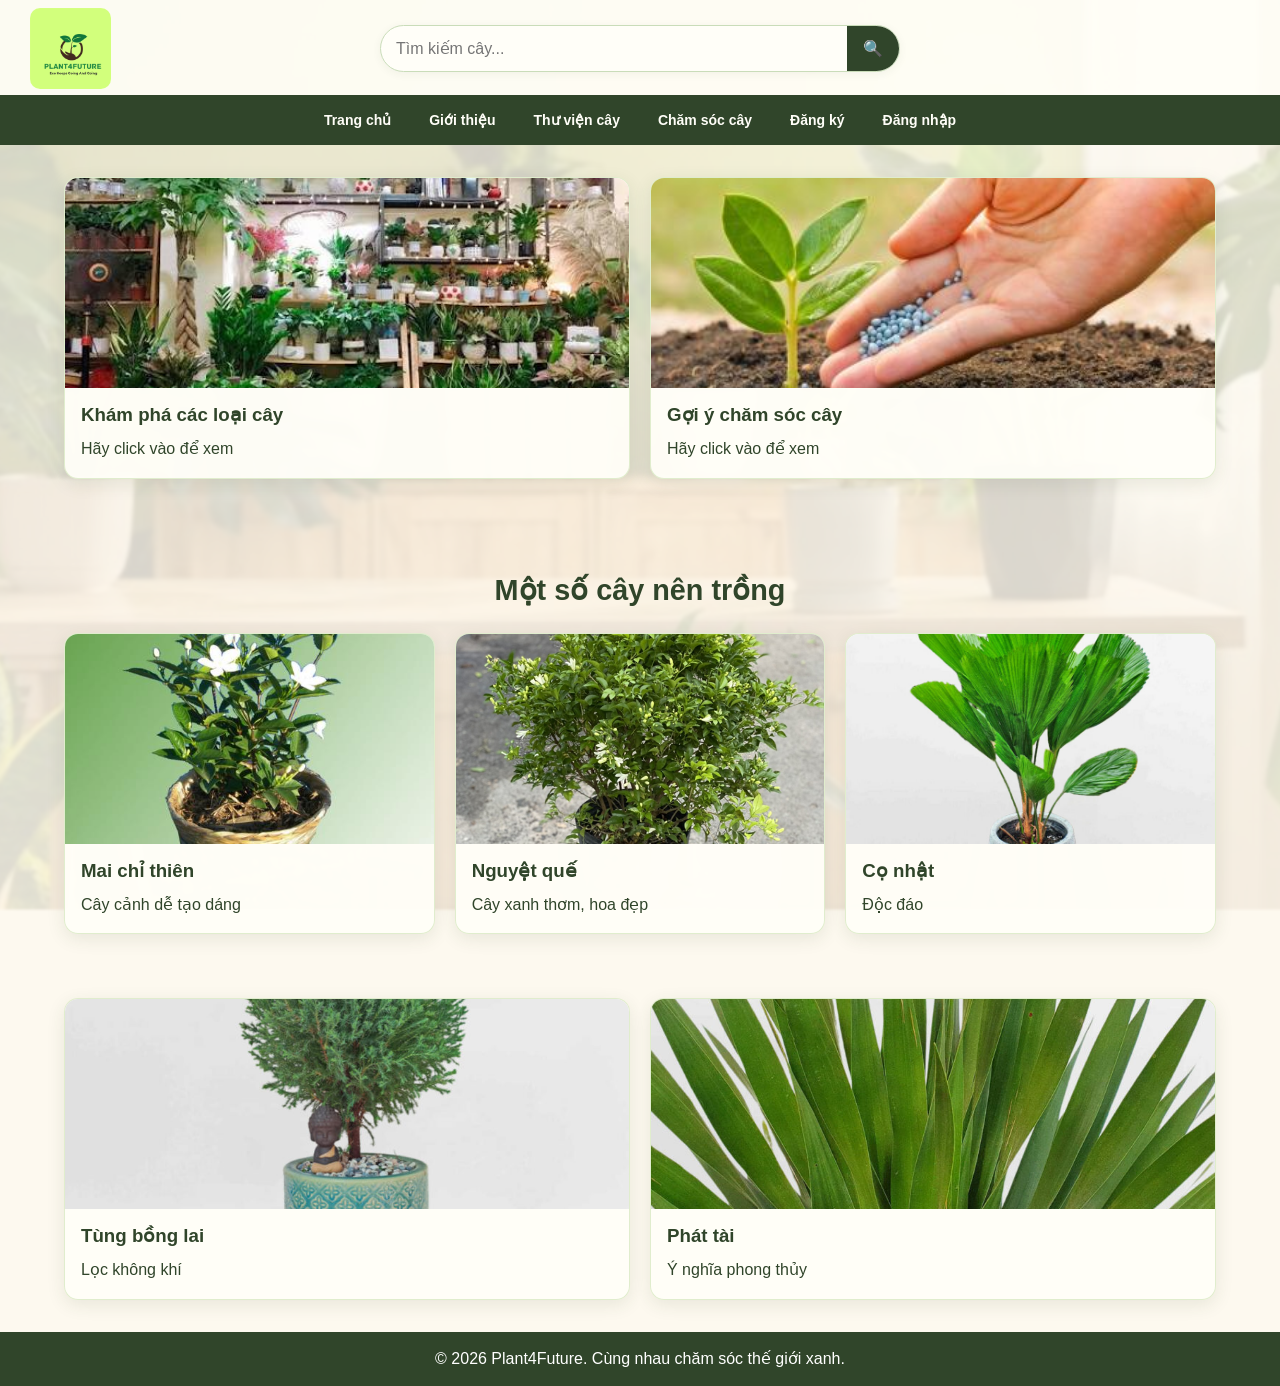
<file: index.html>
<!DOCTYPE html>
<html lang="en">
<head>
    <meta charset="UTF-8">
    <meta name="viewport" content="width=device-width, initial-scale=1.0">
    <title>Plant4Future | Chăm sóc cây xanh</title>
    <link rel="stylesheet" href="./css/style.css">
</head>
<body>
    <header >
        <img src="./image/amc9ognc.png" style="width: 76px;">
        <div class="search-box">
            <input type="text" id="searchInput" placeholder="Tìm kiếm cây...">
            <button onclick="search()">🔍</button>
        </div>
    </header>

    <nav>
        <div class="pill-bar">
            <a class="pill" href="./index.html">Trang chủ</a>
            <a class="pill" href="./intro.html">Giới thiệu</a>
            <a class="pill" href="./products.html">Thư viện cây</a>
            <a class="pill" href="./products.html">Chăm sóc cây</a>
         
            <a class="pill" href="./register.html">Đăng ký</a>
            <a class="pill" href="./login.html">Đăng nhập</a>
        </div>
    </nav>

    <section id="news" class="news fade-down">
        <div class="news-container">
          <div class="news-item">
            <a href="./products.html">
              <img src="./image/anhbg.jpg" alt="">
              <h3>Khám phá các loại cây</h3>
            </a>
            <p>Hãy click vào để xem</p>
          </div>
          <div class="news-item">
            <a href="./products.html">
              <img src="./image/cham.jpg" alt="">
              <h3>Gợi ý chăm sóc cây</h3>
            </a>
            <p>Hãy click vào để xem</p>
          </div>
        </div>
    </section>

  <section id="new-products" class="news">
    <h2 style="margin-bottom:20px;">Một số cây nên trồng</h2>
    <div class="news-container">
      <div class="news-item">
        <a href="./products.html"><img src="./image/mai-chi-thien-4.png"></a>
        <h3>Mai chỉ thiên</h3>
        <p>Cây cảnh dễ tạo dáng</p>
      </div>

      <div class="news-item">
        <a href="./products.html"><img src="./image/nguyet-que-1-1.png"></a>
        <h3>Nguyệt quế</h3>
        <p>Cây xanh thơm, hoa đẹp</p>
      </div>

      <div class="news-item">
        <a href="./products.html"><img src="./image/cay-co-nhat.jpg"></a>
        <h3>Cọ nhật</h3>
        <p>Độc đáo</p>
      </div>
    </div>
  </section>

  <section id="new-products" class="news">
    <div class="news-container">
      <div class="news-item">
        <a href="./products.html"><img src="./image/tung-bong-lai.jpg"></a>
        <h3>Tùng bồng lai</h3>
        <p>Lọc không khí</p>
      </div>

      <div class="news-item">
        <a href="./products.html"><img src="./image/cay-phat-tai.jpg"></a>
        <h3>Phát tài</h3>
        <p> Ý nghĩa phong thủy</p>
      </div>

    </div>
  </section>

  <!-- Footer -->
  <footer>
    <p>&copy;  2026 Plant4Future. Cùng nhau chăm sóc thế giới xanh.</p>
  </footer>

  <script>
    (function(){if(!window.chatbase||window.chatbase("getState")!=="initialized"){window.chatbase=(...args)=>{if(!window.chatbase.q){window.chatbase.q=[]}window.chatbase.q.push(arguments)};window.chatbase=new Proxy(window.chatbase,{get(target,prop){if(prop==="q"){return target.q}return(...args)=>target(prop,...args)}})}const onLoad=function(){const script=document.createElement("script");script.src="https://www.chatbase.co/embed.min.js";script.id="55L5_EuaUfNI3iV3KPG8v";script.domain="www.chatbase.co";document.body.appendChild(script)};if(document.readyState==="complete"){onLoad()}else{window.addEventListener("load",onLoad)}})();
  </script>

  <script src="./script/search.js"></script>
</body>
</html>
</file>
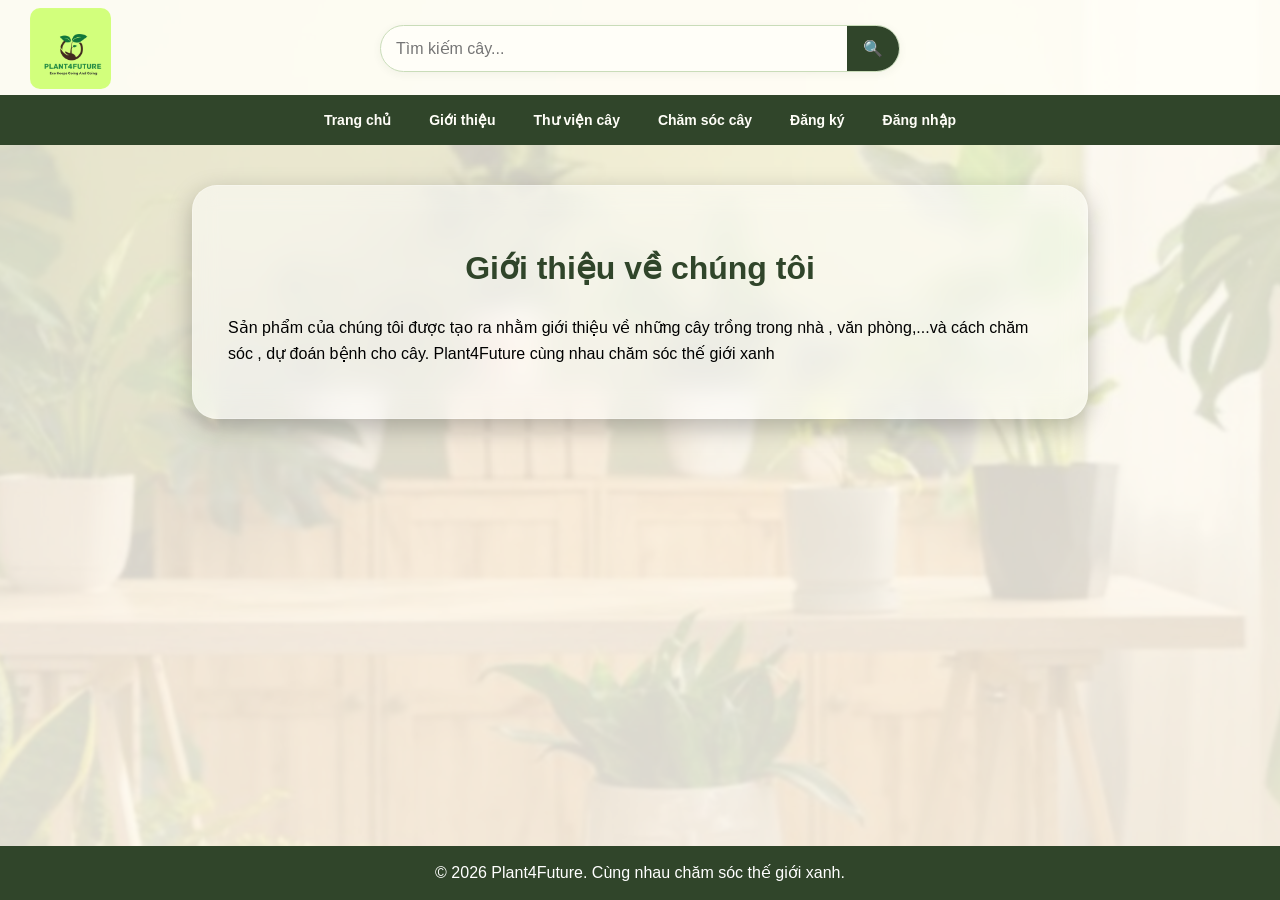
<file: intro.html>
<!DOCTYPE html>
<html lang="en">
<head>
    <meta charset="UTF-8">
    <meta name="viewport" content="width=device-width, initial-scale=1.0">
    <title>Plant4Future | Chăm sóc cây xanh</title>
    <link rel="stylesheet" href="./css/style.css">
</head>
<body>
    <header >
        <img src="./image/amc9ognc.png" style="width: 76px;">
        <div class="search-box">
            <input type="text" id="searchInput" placeholder="Tìm kiếm cây...">
            <button onclick="search()">🔍</button>
        </div>
    </header>

    <nav>
        <div class="pill-bar">
            <a class="pill" href="./index.html">Trang chủ</a>
            <a class="pill" href="./intro.html">Giới thiệu</a>
            <a class="pill" href="./products.html">Thư viện cây</a>
            <a class="pill" href="./products.html">Chăm sóc cây</a>
           
            <a class="pill" href="./register.html">Đăng ký</a>
            <a class="pill" href="./login.html">Đăng nhập</a>
        </div>
    </nav>

    <div class="mua-box">
        <h1 style="text-align: center;">Giới thiệu về chúng tôi</h1>
        <p>Sản phẩm của chúng tôi được tạo ra nhằm giới thiệu về những cây trồng trong nhà , văn phòng,...và cách chăm sóc , dự đoán bệnh cho cây. Plant4Future cùng nhau chăm sóc thế giới xanh</p>
    </div>
  <!-- Footer -->
  <footer>
    <p>&copy;  2026 Plant4Future. Cùng nhau chăm sóc thế giới xanh.</p>
  </footer>

  <script>
    (function(){if(!window.chatbase||window.chatbase("getState")!=="initialized"){window.chatbase=(...args)=>{if(!window.chatbase.q){window.chatbase.q=[]}window.chatbase.q.push(arguments)};window.chatbase=new Proxy(window.chatbase,{get(target,prop){if(prop==="q"){return target.q}return(...args)=>target(prop,...args)}})}const onLoad=function(){const script=document.createElement("script");script.src="https://www.chatbase.co/embed.min.js";script.id="55L5_EuaUfNI3iV3KPG8v";script.domain="www.chatbase.co";document.body.appendChild(script)};if(document.readyState==="complete"){onLoad()}else{window.addEventListener("load",onLoad)}})();
  </script>

  <script src="./script/search.js"></script>
</body>
</html>
</file>
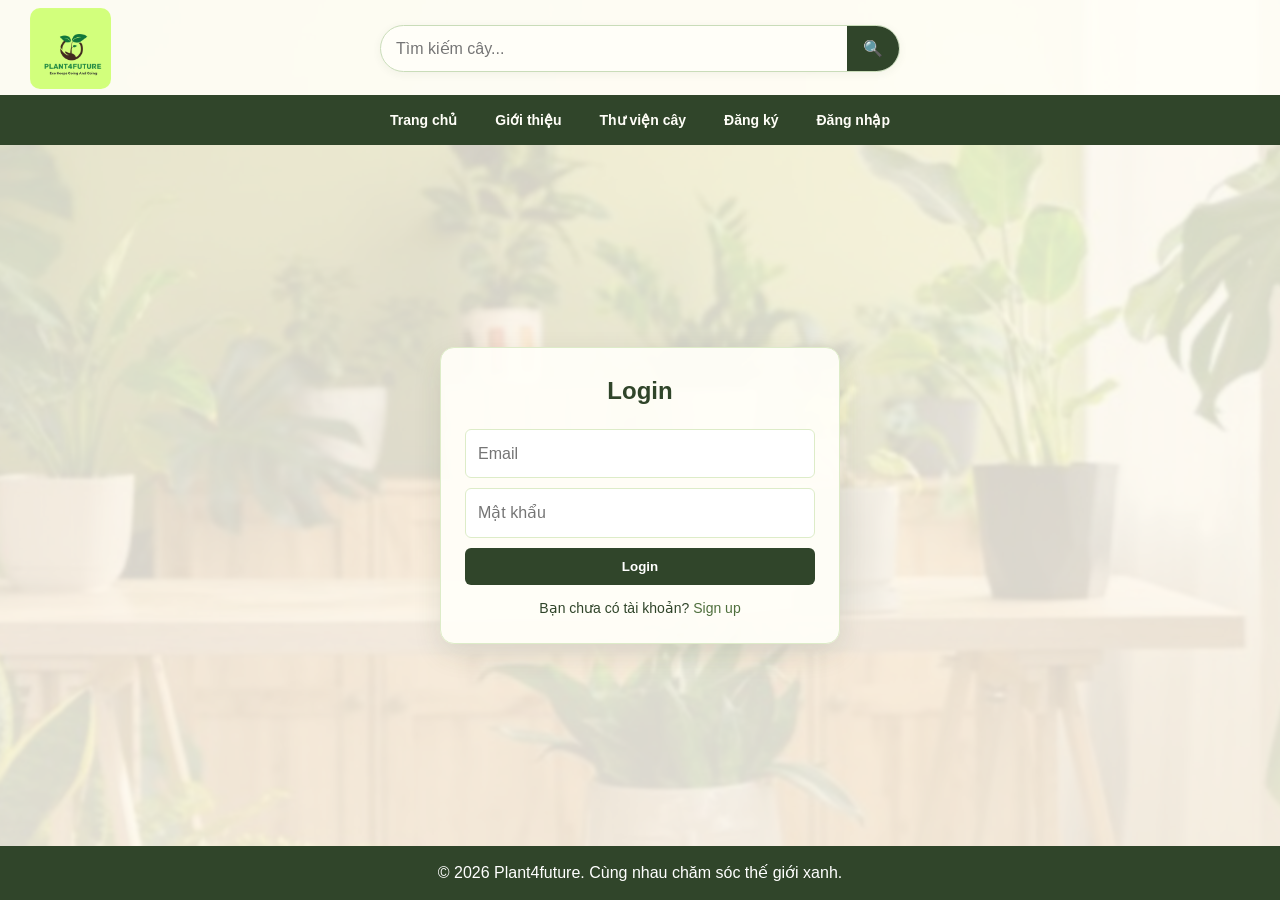
<file: login.html>
<!DOCTYPE html>
<html lang="en">
<head>
    <meta charset="UTF-8">
    <meta name="viewport" content="width=device-width, initial-scale=1.0">
    <title>Plant4Future</title>
    <link rel="stylesheet" href="./css/style.css">
    <link rel="stylesheet" href="./css/login.css">
</head>
<body class="login-page">
    <header >
        <img src="./image/amc9ognc.png" style="width: 76px;">
        <div class="search-box">
            <input type="text" id="searchInput" placeholder="Tìm kiếm cây...">
            <button onclick="search()">🔍</button>
        </div>
    </header>

    <nav>
        <div class="pill-bar">
            <a class="pill" href="./index.html">Trang chủ</a>
            <a class="pill" href="./intro.html">Giới thiệu</a>
            <a class="pill" href="./products.html">Thư viện cây</a>
            
         
            <a class="pill" href="./register.html">Đăng ký</a>
            <a class="pill" href="./login.html">Đăng nhập</a>
        </div>
    </nav>


<main>
    <div class="login-box">
        <h2>Login</h2>
        <form id="loginForm">
            <input type="text" id="username" placeholder="Email" required>
            <input type="password" id="password" placeholder="Mật khẩu" required>
            <button type="submit">Login</button>
            <p>Bạn chưa có tài khoản? <a href="./register.html">Sign up</a></p>
        </form>
    </div>
</main>


  <!-- Footer -->
  <footer>
    <p>&copy;  2026 Plant4future. Cùng nhau chăm sóc thế giới xanh.</p>
  </footer>

    <script>
        (function(){if(!window.chatbase||window.chatbase("getState")!=="initialized"){window.chatbase=(...args)=>{if(!window.chatbase.q){window.chatbase.q=[]}window.chatbase.q.push(arguments)};window.chatbase=new Proxy(window.chatbase,{get(target,prop){if(prop==="q"){return target.q}return(...args)=>target(prop,...args)}})}const onLoad=function(){const script=document.createElement("script");script.src="https://www.chatbase.co/embed.min.js";script.id="55L5_EuaUfNI3iV3KPG8v";script.domain="www.chatbase.co";document.body.appendChild(script)};if(document.readyState==="complete"){onLoad()}else{window.addEventListener("load",onLoad)}})();
    </script>

  <script src="./script/login.js"></script>
  <script src="./script/search.js"></script>
</body>
</html>
</file>
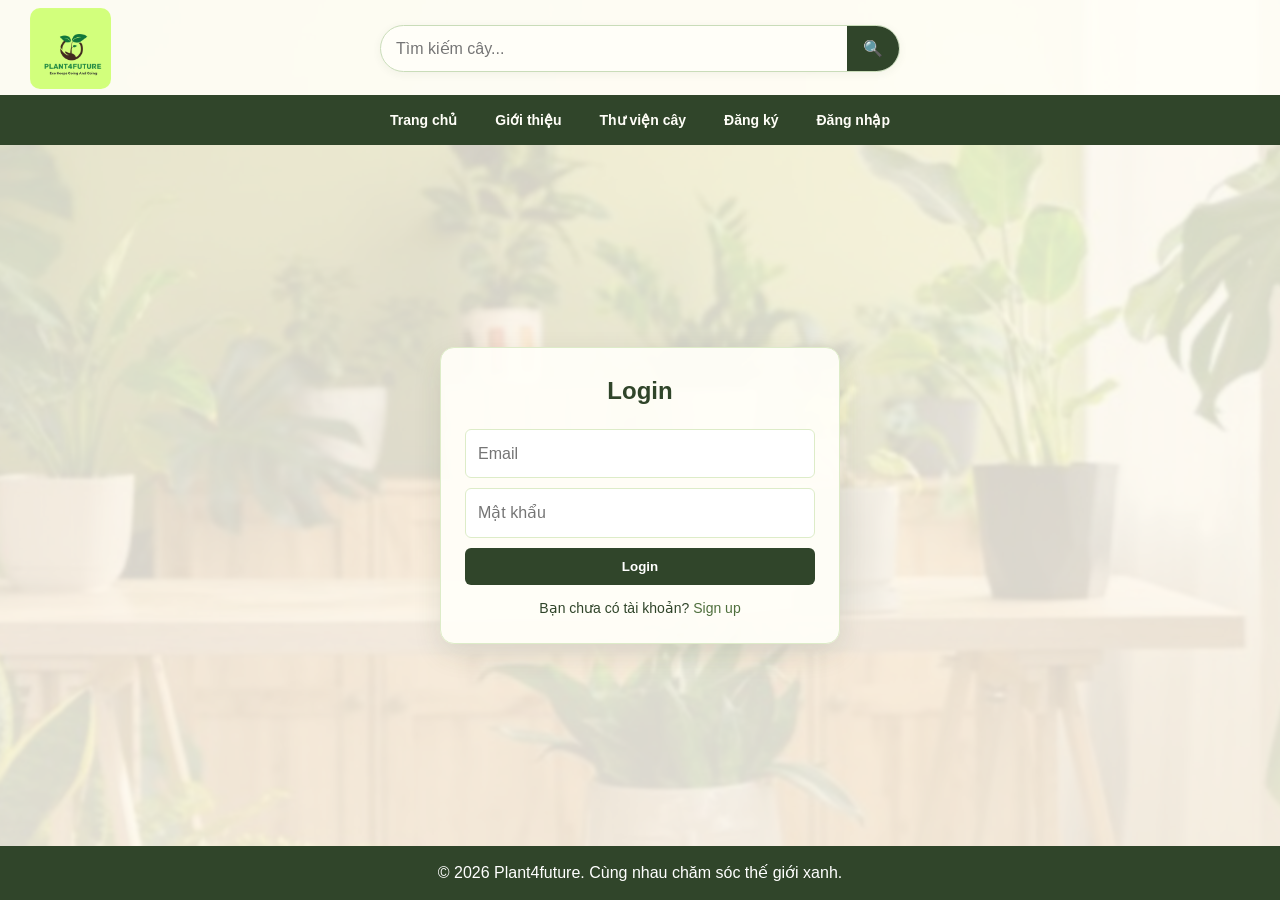
<file: products.html>
<!DOCTYPE html>
<html lang="vi">
<head>
    <meta charset="UTF-8">
    <meta name="viewport" content="width=device-width, initial-scale=1.0">
    <title>Thư viện cây | Plant4Future</title>
    <link rel="stylesheet" href="./css/style.css">
    <link rel="stylesheet" href="./css/products.css">
</head>
<body>
    <header >
        <img src="./image/amc9ognc.png" style="width: 76px;">
        <div class="search-box">
            <input type="text" id="searchInput" placeholder="Tìm kiếm cây...">
            <button onclick="search()">🔍</button>
        </div>
    </header>

    <nav>
        <div class="pill-bar">
            <a class="pill" href="./index.html">Trang chủ</a>
            <a class="pill" href="./intro.html">Giới thiệu</a>
            <a class="pill" href="./products.html">Thư viện cây</a>
            <a class="pill" href="./products.html">Chăm sóc cây</a>
            <a class="pill" href="./register.html">Đăng ký</a>
            <a class="pill" href="./login.html">Đăng nhập</a>
        </div>
    </nav>
    
    <main>
    <h1>Thư viện cây Plant4Future</h1>
    <div id="product-list"></div>

    <h2>Hướng dẫn chăm sóc cây</h2>
    <div id="product-detail">
        <p>Chưa chọn sản phẩm nào</p>
    </div>

    <!-- Dữ liệu từ API online -->
    <section id="plantsolve-api" class="api-section">
        <h2>🌱 Khám phá thêm cây từ PlantSolve API</h2>
        <p>Dữ liệu cây được lấy trực tiếp từ PlantSolve bằng JavaScript fetch().</p>
        <div class="api-search-box">
            <input id="api-search" type="text" placeholder="Tìm theo tên tiếng Anh hoặc tên khoa học..." aria-label="Tìm cây từ PlantSolve">
        </div>
        <p id="api-status" aria-live="polite">Đang kết nối PlantSolve...</p>
        <div id="api-plant-list"></div>
        <button id="api-more" type="button" hidden>Hiện thêm cây</button>
        <div id="api-plant-detail" aria-live="polite">
            <p>Chọn một cây ở trên để xem thông tin chăm sóc.</p>
        </div>
        <p class="api-credit">Nguồn dữ liệu: <a href="https://www.plantsolve.com/plants/" target="_blank" rel="noopener noreferrer">PlantSolve</a></p>
    </section>
    </main>

    <!-- Footer -->
    <footer>
        <p>&copy; 2026 Plant4Future. Cùng nhau chăm sóc thế giới xanh.</p>
    </footer>

    <script>
        (function(){if(!window.chatbase||window.chatbase("getState")!=="initialized"){window.chatbase=(...args)=>{if(!window.chatbase.q){window.chatbase.q=[]}window.chatbase.q.push(arguments)};window.chatbase=new Proxy(window.chatbase,{get(target,prop){if(prop==="q"){return target.q}return(...args)=>target(prop,...args)}})}const onLoad=function(){const script=document.createElement("script");script.src="https://www.chatbase.co/embed.min.js";script.id="55L5_EuaUfNI3iV3KPG8v";script.domain="www.chatbase.co";document.body.appendChild(script)};if(document.readyState==="complete"){onLoad()}else{window.addEventListener("load",onLoad)}})();
    </script>
    <script src="./script/products.js"></script>
    <script src="./script/api-plants.js"></script>
    <script src="./script/search.js"></script>
</body>
</html>
</file>
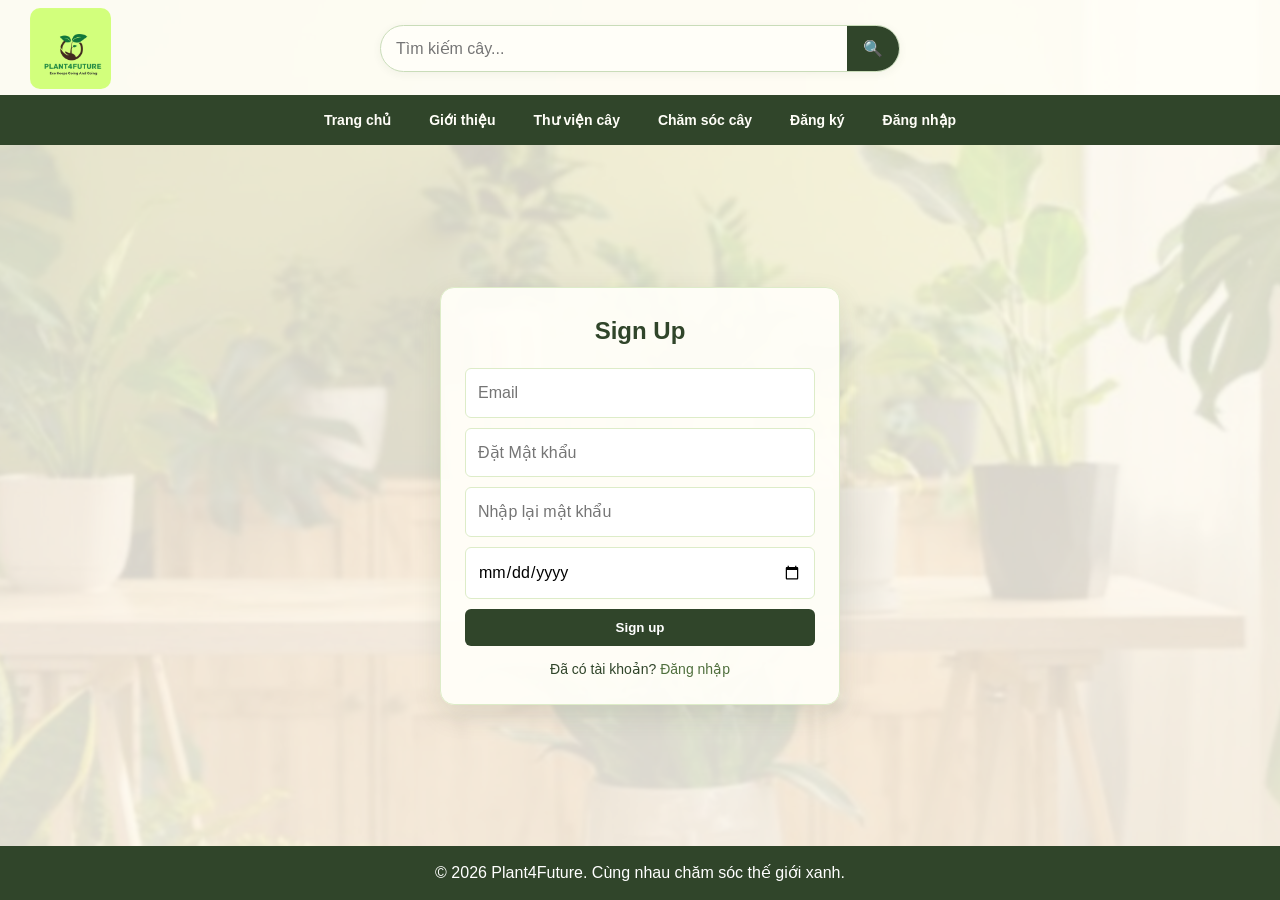
<file: register.html>
<!DOCTYPE html>
<html lang="en">
<head>
    <meta charset="UTF-8">
    <meta name="viewport" content="width=device-width, initial-scale=1.0">
    <title>Plant4Future</title>
    <link rel="stylesheet" href="./css/style.css">
    <link rel="stylesheet" href="./css/register.css">
</head>
<body class="signup-page">
    <header >
        <img src="./image/amc9ognc.png" alt="Plant4Future logo" style="width: 76px;">
        <div class="search-box">
            <input type="text" id="searchInput" placeholder="Tìm kiếm cây...">
            <button onclick="search()">🔍</button>
        </div>
    </header>

    <nav>
        <div class="pill-bar">
            <a class="pill" href="./index.html">Trang chủ</a>
            <a class="pill" href="./intro.html">Giới thiệu</a>
            <a class="pill" href="./products.html">Thư viện cây</a>
            <a class="pill" href="./products.html">Chăm sóc cây</a>

            <a class="pill" href="./register.html">Đăng ký</a>
            <a class="pill" href="./login.html">Đăng nhập</a>
        </div>
    </nav>

<main>
    <div class="signup-box">
        <h2>Sign Up</h2>
        <form id="signupForm">
            <input type="text" id="username" placeholder="Email" required>
            <input type="password" id="password" placeholder="Đặt Mật khẩu" required>
            <input type="password" id="confirmPassword" placeholder="Nhập lại mật khẩu" required>
            <input type="date" id="birthday" required>
            <button type="submit">Sign up</button>
            <p>Đã có tài khoản? <a href="login.html">Đăng nhập</a></p>
        </form>
    </div>
</main>


  <!-- Footer -->
  <footer>
    <p>&copy;  2026 Plant4Future. Cùng nhau chăm sóc thế giới xanh.</p>
  </footer>

    <script>
        (function(){if(!window.chatbase||window.chatbase("getState")!=="initialized"){window.chatbase=(...args)=>{if(!window.chatbase.q){window.chatbase.q=[]}window.chatbase.q.push(arguments)};window.chatbase=new Proxy(window.chatbase,{get(target,prop){if(prop==="q"){return target.q}return(...args)=>target(prop,...args)}})}const onLoad=function(){const script=document.createElement("script");script.src="https://www.chatbase.co/embed.min.js";script.id="55L5_EuaUfNI3iV3KPG8v";script.domain="www.chatbase.co";document.body.appendChild(script)};if(document.readyState==="complete"){onLoad()}else{window.addEventListener("load",onLoad)}})();
    </script>

  <script src="./script/register.js"></script>
  <script src="./script/search.js"></script>
</body>
</html>
</file>
<file: css/style.css>
/* =========================
   MUA BOX
========================= */
.mua-box {
  width: 70%;
  margin: 40px auto;
  background: rgba(255, 255, 255, 0.5);
  backdrop-filter: blur(12px);
  border: 1px solid rgba(255, 255, 255, 0.25);
  border-radius: 25px;
  padding: 35px;
  align-self: center;
  justify-self: center;
  box-shadow: 0 8px 25px rgba(0, 0, 0, 0.25);
  color: rgb(0, 0, 0);
}

/* =========================
   COLOR VARIABLES
========================= */
:root {
  --cream: #F8E9C5;
  --mint: #FDF9EF;
  --light-green: #DDECC8;
  --sage: #8FB37D;
  --deep-green: #30452A;
  --text: #30452A;
  --white: #FFFEF8;
}

/* =========================
   GLOBAL
========================= */
* {
  box-sizing: border-box;
}

html {
  min-height: 100%;
}

body {
  margin: 0;
  min-height: 100vh;
  display: flex;
  flex-direction: column;
  font-family: Poppins, Arial, Helvetica, sans-serif;
  line-height: 1.6;
  color: var(--text);
  background: #fdf9ef;
  position: relative;
}

/* Background image */
body::before {
  content: "";
  position: fixed;
  inset: 0;
  z-index: -1;
  background:
    linear-gradient(
      rgba(253, 249, 239, 0.82),
      rgba(253, 249, 239, 0.88)
    ),
    url("../image/homebg.png") center / cover no-repeat;
  filter: blur(1px);
  transform: scale(1.02);
  pointer-events: none;
}

/* =========================
   HEADER
========================= */
header {
  position: relative;
  width: 100%;
  padding: 8px 30px 6px;
  display: flex;
  flex-direction: row;
  align-items: center;
  justify-content: flex-start;
  gap: 25px;
  background: rgba(255, 254, 248, 0.88);
}


header > img {
  display: block;
  width: 81px !important;
  height: 81px;
  object-fit: contain;
  border-radius: 10px;
  flex-shrink: 0;
}

/* =========================
   SEARCH BOX
   Chính giữa trang
========================= */
.search-box {
  position: absolute;
  left: 50%;
  transform: translateX(-50%);
  display: flex;
  align-items: stretch;
  width: min(520px, calc(100% - 180px));
  margin: 0;
  border: 1px solid #c9dcb9;
  border-radius: 24px;
  overflow: hidden;
  background: var(--white);
  box-shadow: 0 2px 10px rgba(48, 69, 42, 0.06);
}

.search-box input {
  flex: 1;
  min-width: 0;
  border: 0;
  padding: 10px 15px;
  outline: none;
  font: inherit;
  background: transparent;
}

.search-box button {
  border: 0;
  padding: 9px 16px;
  background: var(--deep-green);
  color: white;
  cursor: pointer;
  font-size: 16px;
  transition: background 0.2s;
}

.search-box button:hover {
  background: #4f6f3d;
}

/* =========================
   NAVIGATION - HORIZONTAL
========================= */
nav {
  width: 100%;
  padding: 0;
  margin: 0;
  display: flex;
  justify-content: center;
  background: var(--deep-green);
}

.pill-bar {
  width: 100%;
  max-width: 1200px;
  display: flex;
  flex-direction: row;
  flex-wrap: nowrap;
  align-items: center;
  justify-content: center;
  gap: 8px;
  padding: 6px 16px;
  background: transparent;
}

.pill {
  display: inline-block;
  flex: 0 0 auto;
  padding: 8px 15px;
  border-radius: 999px;
  color: var(--white);
  text-decoration: none;
  white-space: nowrap;
  font-size: 14px;
  font-weight: 600;
  transition: background 0.2s, color 0.2s;
}

.pill.active,
.pill:hover {
  background: var(--light-green);
  color: var(--deep-green);
}

/* =========================
   MAIN CONTENT
========================= */
main {
  width: 100%;
  flex: 1 0 auto;
}

h1,
h2 {
  color: var(--deep-green);
  text-align: center;
}

/* =========================
   NEWS SECTION
========================= */
.news {
  padding: 2rem clamp(16px, 5vw, 70px);
  text-align: center;
}

.news h2 {
  margin-bottom: 1.5rem;
  font-size: 1.8rem;
}

.news-container {
  display: grid;
  grid-template-columns:
    repeat(auto-fit, minmax(min(100%, 250px), 1fr));
  gap: 20px;
  max-width: 1200px;
  margin: 0 auto;
}

.news-item {
  background: rgba(255, 254, 248, 0.94);
  border: 1px solid rgba(221, 236, 200, 0.9);
  border-radius: 14px;
  box-shadow: 0 5px 18px rgba(48, 69, 42, 0.10);
  overflow: hidden;
  text-align: left;
  transition: transform 0.2s;
}

.news-item:hover {
  transform: translateY(-3px);
}

.news-item img {
  width: 100%;
  height: 210px;
  object-fit: cover;
  display: block;
}

.news-item h3 {
  margin: 12px 16px 6px;
  color: var(--deep-green);
}

.news-item p {
  margin: 6px 16px 16px;
}

.news-item a {
  color: inherit;
  text-decoration: none;
}

/* =========================
   FOOTER - END OF PAGE
========================= */
footer {
  display: block;
  width: 100%;
  max-width: none;
  box-sizing: border-box;
  margin: auto 0 0;
  padding: 14px 22px;
  background: var(--deep-green);
  color: white;
  text-align: center;
  position: static;
  flex-shrink: 0;
}

footer p {
  margin: 0;
}

/* =========================
   BUTTONS
========================= */
button {
  cursor: pointer;
}

/* =========================
   TABLET - MAX 1024px
========================= */
@media (max-width: 1024px) {
  header {
    padding: 8px 20px 6px;
    gap: 18px;
  }

  .mua-box {
    width: 85%;
    padding: 28px;
  }

  .search-box {
    width: min(520px, calc(100% - 160px));
  }

  .pill-bar {
    gap: 4px;
    padding: 5px 8px;
  }

  .pill {
    padding: 8px 10px;
    font-size: 13px;
  }

  .news {
    padding: 2rem;
  }
}

/* =========================
   MOBILE - MAX 768px
========================= */
@media (max-width: 768px) {
  header {
    position: relative;
    flex-direction: column;
    align-items: center;
    text-align: center;
    gap: 8px;
    padding: 8px 12px;
  }

  header > img {
    width: 81px !important;
    height: 81px;
  }

  /* Thanh tìm kiếm dưới logo */
  .search-box {
    position: static;
    transform: none;
    width: 100%;
    max-width: 520px;
    margin: 0;
  }

  nav {
    width: 100%;
    overflow-x: auto;
    justify-content: flex-start;
    -webkit-overflow-scrolling: touch;
  }

  .pill-bar {
    width: max-content;
    min-width: 100%;
    flex-wrap: nowrap;
    justify-content: flex-start;
    gap: 4px;
    padding: 5px 8px;
  }

  .pill {
    flex: 0 0 auto;
    padding: 8px 12px;
    font-size: 13px;
  }

  .mua-box {
    width: calc(100% - 28px);
    margin: 24px auto;
    padding: 22px;
  }

  .news {
    padding: 1.5rem;
  }

  .news-item img {
    height: 160px;
  }
}

/* =========================
   SMALL MOBILE - MAX 480px
========================= */
@media (max-width: 480px) {
  header {
    padding: 8px 12px;
    gap: 8px;
  }

  header > img {
    width: 81px !important;
    height: 81px;
  }

  .search-box {
    width: 100%;
  }

  .search-box input {
    font-size: 14px;
  }

  .search-box button {
    padding: 8px 12px;
  }

  .mua-box {
    width: calc(100% - 24px);
    padding: 18px;
    border-radius: 18px;
  }

  .news {
    padding: 1.25rem 14px;
  }

  .news-item h3 {
    font-size: 16px;
  }

  .news-item p {
    font-size: 13px;
  }

  footer {
    width: 100%;
    padding: 12px 10px;
    font-size: 13px;
  }
}
</file>
<file: css/login.css>
.login-page main, .signup-page main {
  display: flex;
  justify-content: center;
  align-items: center;
  flex: 1;
  width: 100%;
  padding: 28px 16px;
}
.login-box, .signup-box {
  width: min(100%, 400px);
  margin: 0 auto;
  padding: 24px;
  text-align: center;
  background: rgba(255,254,248,.94);
  border: 1px solid #ddecC8;
  border-radius: 14px;
  box-shadow: 0 10px 28px rgba(48,69,42,.12);
}
.login-box h2, .signup-box h2 { margin: 0 0 18px; }
.login-box input, .signup-box input {
  display: block;
  width: 100%;
  margin: 10px 0;
  padding: 11px 12px;
  border: 1px solid #ddecC8;
  border-radius: 6px;
  font: inherit;
  background: #fff;
}
.login-box button, .signup-box button {
  width: 100%;
  padding: 11px 14px;
  border: 0;
  border-radius: 6px;
  background: #30452a;
  color: white;
  font-weight: 600;
}
.login-box button:hover, .signup-box button:hover { background: #4f6f3d; }
.login-box p, .signup-box p { margin: 12px 0 0; font-size: 14px; }
.login-box a, .signup-box a { color: #4f6f3d; text-decoration: none; }
.login-box a:hover, .signup-box a:hover { text-decoration: underline; }
</file>
<file: css/products.css>
body > h1 { margin: 10px 16px 20px; }
#product-list {
  display: grid;
  grid-template-columns: repeat(auto-fit, minmax(min(100%, 300px), 1fr));
  gap: 14px;
  width: min(1100px, calc(100% - 32px));
  margin: 0 auto 28px;
}
.product-card {
  display: flex;
  gap: 14px;
  align-items: center;
  padding: 14px;
  margin: 0;
  background: rgba(255,254,248,.95);
  border: 1px solid #ddecC8;
  border-radius: 12px;
  box-shadow: 0 4px 14px rgba(48,69,42,.07);
}
.product-card img {
  width: 90px;
  height: 90px;
  object-fit: contain;
  border-radius: 8px;
  flex-shrink: 0;
}
.product-card h3 { margin: 0 0 5px; }
.product-card p { margin: 3px 0 8px; }
.product-card button {
  border: 0; border-radius: 6px; padding: 8px 12px;
  background: #30452a; color: white;
}
#product-detail {
  width: min(1000px, calc(100% - 32px));
  margin: 0 auto 28px;
  padding: 18px;
  border: 1px solid #ddecC8;
  border-radius: 12px;
  background: rgba(255,254,248,.95);
}
#product-detail img { width: 140px; height: 140px; object-fit: cover; border-radius: 10px; }
.tree-detail { display: flex; align-items: flex-start; gap: 18px; }
.tree-detail h3 { margin-top: 0; }
@media(max-width:560px) { .tree-detail { flex-direction: column; } }

/* =========================
   PLANTSOLVE API - THU VIEN CAY ONLINE
========================= */
.api-section {
  width: min(1100px, calc(100% - 32px));
  margin: 38px auto 48px;
  padding: 25px;
  background: rgba(255, 254, 248, 0.94);
  border: 1px solid #ddecC8;
  border-radius: 16px;
}
.api-section h2 { margin: 0 0 6px; }
.api-section > p { text-align: center; }
.api-search-box { max-width: 600px; margin: 18px auto; }
.api-search-box input {
  width: 100%; padding: 12px 16px;
  border: 1px solid #bdd3af; border-radius: 9px;
  background: #fff; font: inherit;
}
#api-status { font-size: 14px; }
#api-plant-list {
  display: grid;
  grid-template-columns: repeat(auto-fit, minmax(min(100%, 230px), 1fr));
  gap: 15px;
}
.api-card {
  border: 1px solid #ddecC8;
  border-radius: 12px;
  background: #fdfcf6;
  padding: 18px;
  display: flex; flex-direction: column; align-items: flex-start;
}
.api-leaf { font-size: 30px; }
.api-card h3 { margin: 6px 0; }
.api-card p { margin: 4px 0; }
.api-card .api-scientific { font-size: 14px; font-style: italic; }
.api-card .api-difficulty { font-size: 14px; }
.api-card button, #api-more {
  border: 0; border-radius: 8px; padding: 10px 15px;
  background: #30452a; color: #fff;
}
.api-card button { margin-top: auto; margin-top: 14px; }
.api-card button:hover, #api-more:hover { background: #4f6f3d; }
#api-more { display: block; margin: 22px auto 0; }
#api-more[hidden] { display: none; }
#api-plant-detail {
  background: #f3f8ed; padding: 20px;
  border-radius: 12px; border: 1px solid #ddecC8;
  margin-top: 22px;
}
#api-plant-detail h3 { margin-top: 0; }
#api-plant-detail a, .api-credit a { color: #285f2b; }
.api-credit { font-size: 13px; }
@media(max-width: 560px) { .api-section { padding: 16px; } }
</file>
<file: css/register.css>
.login-page main, .signup-page main {
  display: flex;
  justify-content: center;
  align-items: center;
  flex: 1;
  width: 100%;
  padding: 28px 16px;
}
.login-box, .signup-box {
  width: min(100%, 400px);
  margin: 0 auto;
  padding: 24px;
  text-align: center;
  background: rgba(255,254,248,.94);
  border: 1px solid #ddecC8;
  border-radius: 14px;
  box-shadow: 0 10px 28px rgba(48,69,42,.12);
}
.login-box h2, .signup-box h2 { margin: 0 0 18px; }
.login-box input, .signup-box input {
  display: block;
  width: 100%;
  margin: 10px 0;
  padding: 11px 12px;
  border: 1px solid #ddecC8;
  border-radius: 6px;
  font: inherit;
  background: #fff;
}
.login-box button, .signup-box button {
  width: 100%;
  padding: 11px 14px;
  border: 0;
  border-radius: 6px;
  background: #30452a;
  color: white;
  font-weight: 600;
}
.login-box button:hover, .signup-box button:hover { background: #4f6f3d; }
.login-box p, .signup-box p { margin: 12px 0 0; font-size: 14px; }
.login-box a, .signup-box a { color: #4f6f3d; text-decoration: none; }
.login-box a:hover, .signup-box a:hover { text-decoration: underline; }
</file>
